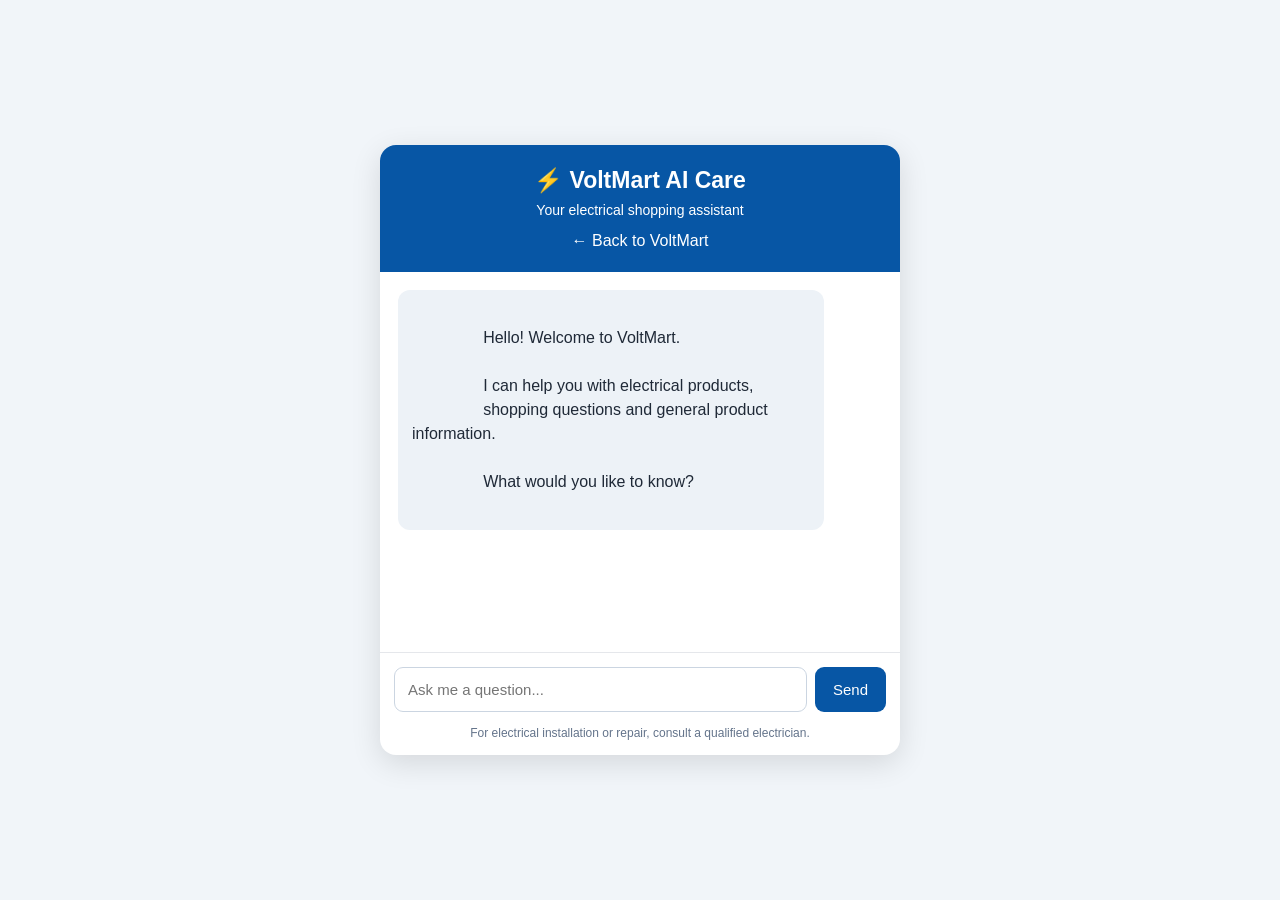
<file: templates/chat-box-ai.html>
<!DOCTYPE html>
<html lang="en">
<head>
    <meta charset="UTF-8">
    <meta name="viewport" content="width=device-width, initial-scale=1.0">

    <title>VoltMart | AI Customer Care</title>

    <style>
        * {
            box-sizing: border-box;
        }

        body {
            margin: 0;
            padding: 20px;
            min-height: 100vh;
            font-family: Arial, sans-serif;
            background: #f1f5f9;
            display: flex;
            justify-content: center;
            align-items: center;
        }

        .chat-container {
            width: 100%;
            max-width: 520px;
            background: white;
            border-radius: 16px;
            overflow: hidden;
            box-shadow: 0 8px 30px rgba(0, 0, 0, 0.12);
        }

        .chat-header {
            background: #0756a5;
            color: white;
            padding: 22px;
            text-align: center;
        }

        .chat-header h1 {
            margin: 0 0 8px;
            font-size: 23px;
        }

        .chat-header p {
            margin: 0;
            font-size: 14px;
        }

        .back-link {
            display: inline-block;
            margin-top: 14px;
            color: white;
            text-decoration: none;
        }

        #messages {
            height: 380px;
            overflow-y: auto;
            padding: 18px;
            background: #ffffff;
        }

        .message {
            max-width: 88%;
            padding: 12px 14px;
            margin-bottom: 14px;
            border-radius: 12px;
            line-height: 1.5;
            overflow-wrap: anywhere;
            white-space: pre-wrap;
        }

        .bot {
            background: #edf2f7;
            color: #1f2937;
            margin-right: auto;
        }

        .user {
            background: #0756a5;
            color: white;
            margin-left: auto;
        }

        .error {
            background: #fff0f0;
            color: #a32121;
            border: 1px solid #f0caca;
            margin-right: auto;
        }

        .chat-form {
            display: flex;
            gap: 8px;
            padding: 14px;
            border-top: 1px solid #e5e7eb;
        }

        #messageInput {
            flex: 1;
            width: 0;
            min-width: 0;
            padding: 13px;
            border: 1px solid #cbd5e1;
            border-radius: 9px;
            font-size: 15px;
            outline-color: #0756a5;
        }

        #sendButton {
            padding: 12px 18px;
            border: none;
            border-radius: 9px;
            background: #0756a5;
            color: white;
            font-size: 15px;
            cursor: pointer;
        }

        #sendButton:disabled {
            opacity: 0.6;
            cursor: not-allowed;
        }

        .hint {
            padding: 0 15px 15px;
            margin: 0;
            text-align: center;
            font-size: 12px;
            color: #64748b;
        }

        @media (max-width: 480px) {
            body {
                padding: 10px;
            }

            #messages {
                height: 55vh;
            }

            .chat-header h1 {
                font-size: 20px;
            }

            #sendButton {
                padding: 12px;
            }
        }
    </style>
</head>

<body>

    <main class="chat-container">

        <header class="chat-header">
            <h1>⚡ VoltMart AI Care</h1>
            <p>Your electrical shopping assistant</p>
            <a class="back-link" href="/">← Back to VoltMart</a>
        </header>

        <section id="messages" aria-live="polite">
            <div class="message bot">
                Hello! Welcome to VoltMart.

                I can help you with electrical products,
                shopping questions and general product information.

                What would you like to know?
            </div>
        </section>

        <form id="chatForm" class="chat-form">
            <input
                type="text"
                id="messageInput"
                placeholder="Ask me a question..."
                maxlength="1000"
                autocomplete="off"
                aria-label="Your message"
                required
            >

            <button type="submit" id="sendButton">
                Send
            </button>
        </form>

        <p class="hint">
            For electrical installation or repair, consult a qualified electrician.
        </p>

    </main>

    <script>
        const form = document.getElementById("chatForm");
        const input = document.getElementById("messageInput");
        const messages = document.getElementById("messages");
        const sendButton = document.getElementById("sendButton");

        function addMessage(text, type) {
            const message = document.createElement("div");

            message.className = "message " + type;
            message.textContent = text;

            messages.appendChild(message);
            messages.scrollTop = messages.scrollHeight;

            return message;
        }

        form.addEventListener("submit", async function(event) {
            event.preventDefault();

            const question = input.value.trim();

            if (!question || sendButton.disabled) {
                return;
            }

            addMessage(question, "user");

            input.value = "";
            sendButton.disabled = true;
            input.disabled = true;

            const loading = addMessage("Thinking...", "bot");

            try {
                const response = await fetch("/ai-chat", {
                    method: "POST",
                    headers: {
                        "Content-Type": "application/json"
                    },
                    body: JSON.stringify({
                        message: question
                    })
                });

                const data = await response.json();

                if (!response.ok) {
                    throw new Error(
                        data.error ||
                        data.reply ||
                        "The AI service returned an error (" +
                        response.status + ")."
                    );
                }

                if (!data.reply) {
                    throw new Error(
                        "The server returned an empty answer."
                    );
                }

                loading.textContent = data.reply;

            } catch (error) {
                loading.className = "message error";

                if (error instanceof TypeError) {
                    loading.textContent =
                        "Cannot connect to VoltMart's server. " +
                        "Check that Flask is running and try again.";
                } else {
                    loading.textContent = error.message;
                }

                console.error("VoltMart chatbot error:", error);

            } finally {
                sendButton.disabled = false;
                input.disabled = false;
                input.focus();
                messages.scrollTop = messages.scrollHeight;
            }
        });
    </script>

</body>
</html>
</file>
